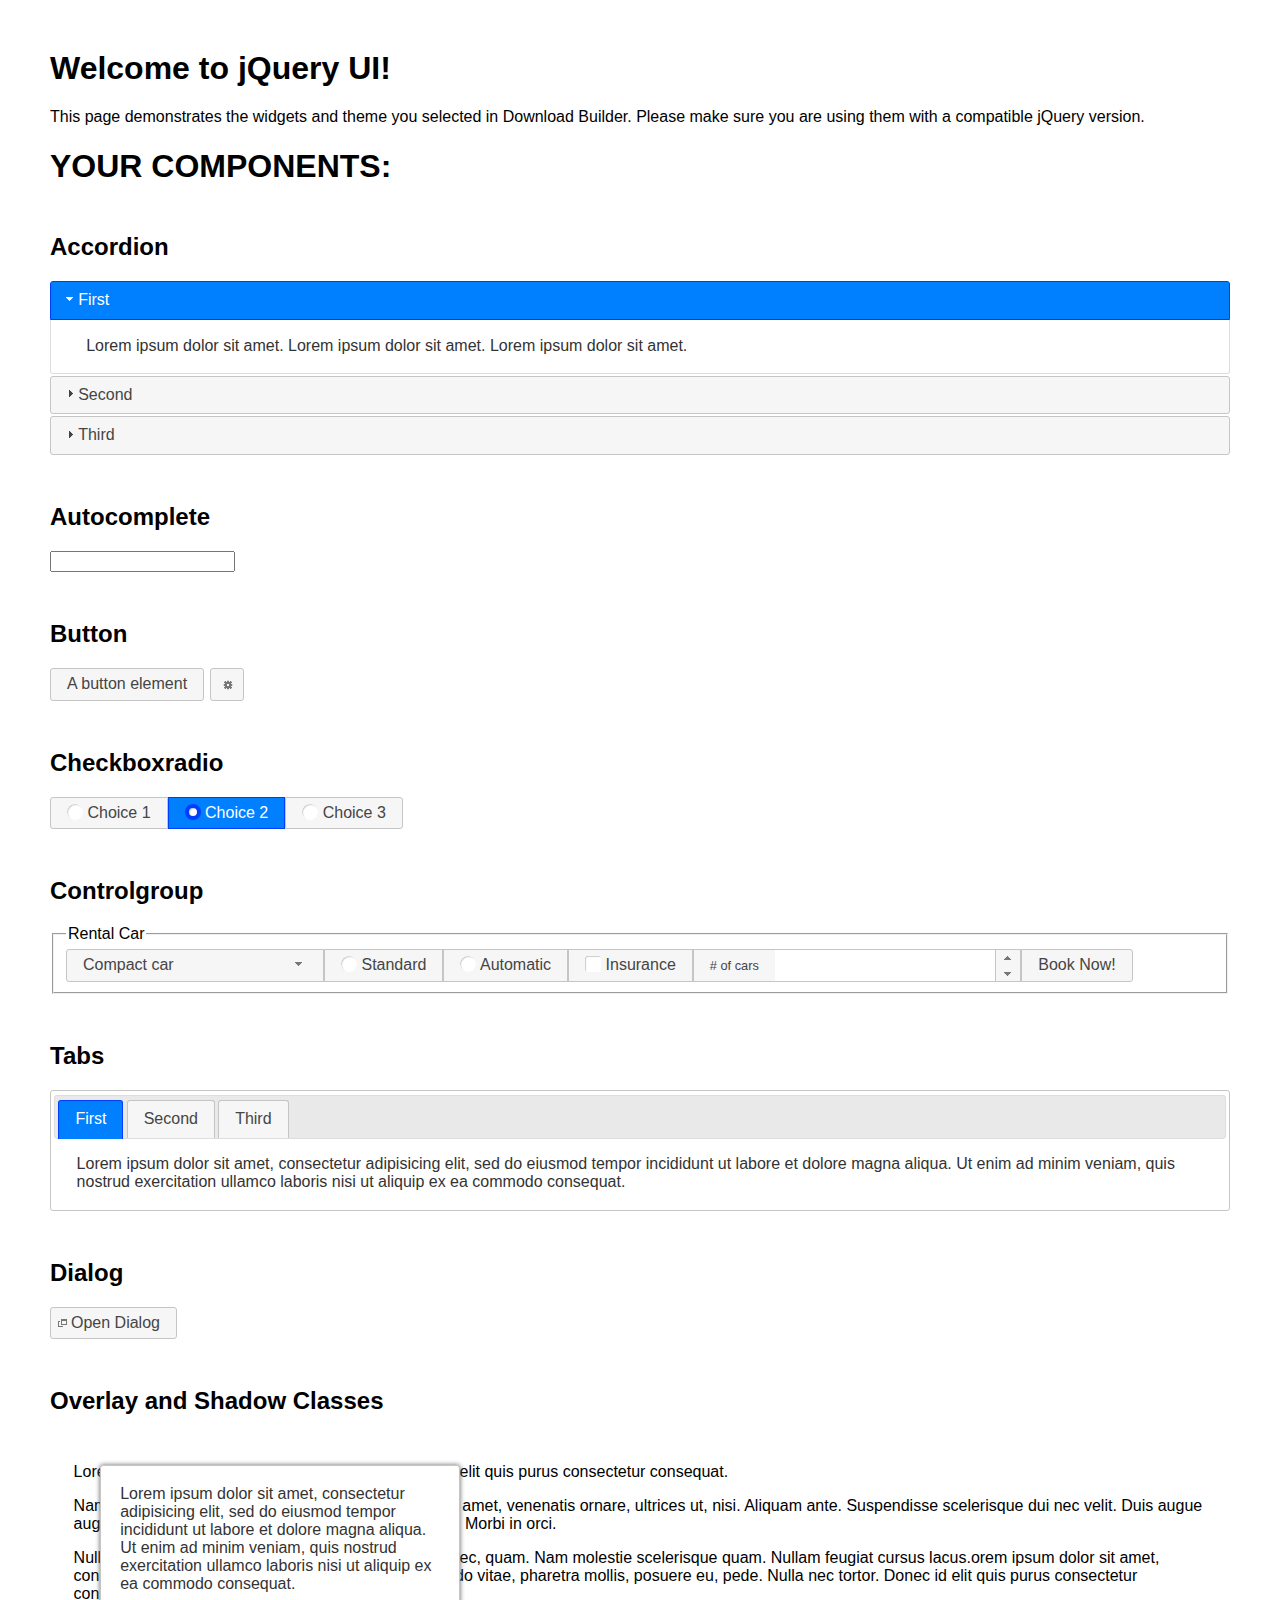
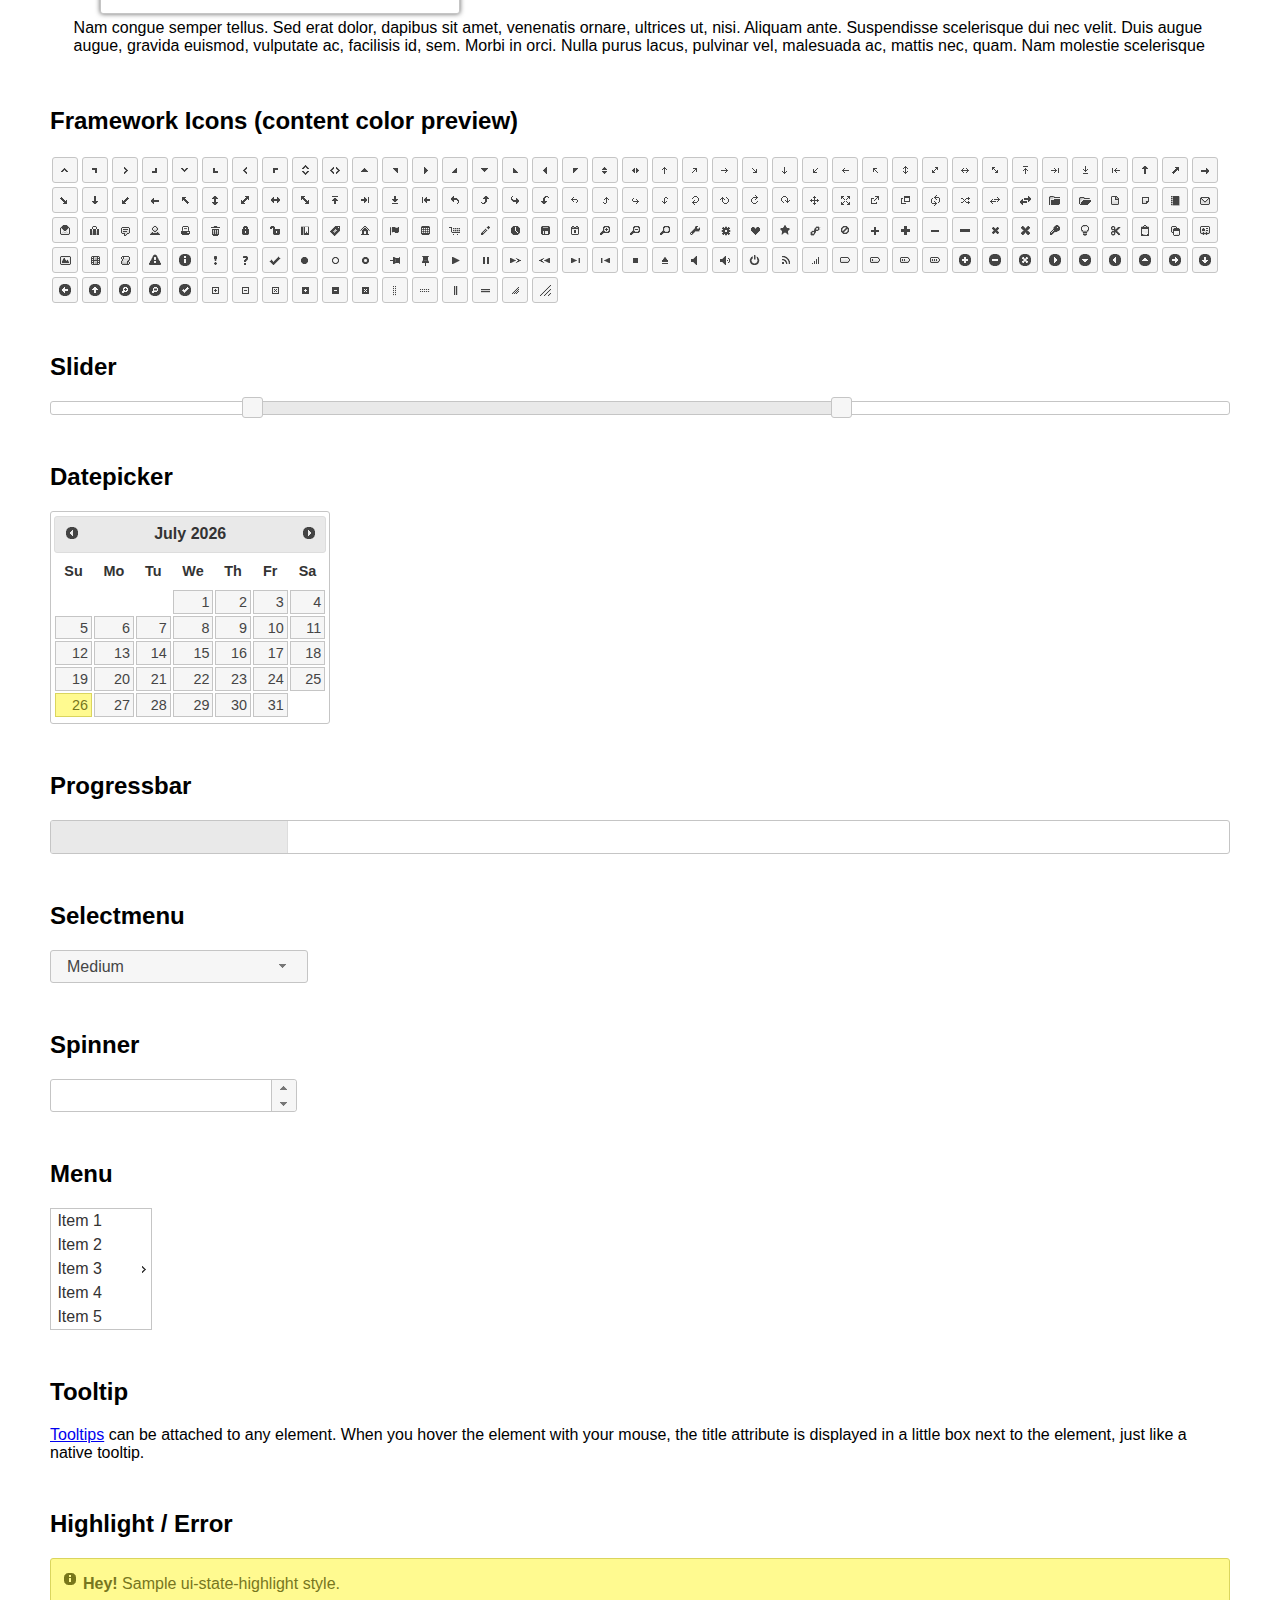
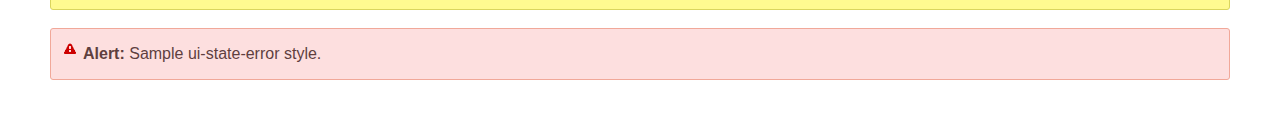
<file: js/jquery-ui/index.html>
<!doctype html>
<html lang="us">
<head>
	<meta charset="utf-8">
	<title>jQuery UI Example Page</title>
	<link href="jquery-ui.css" rel="stylesheet">
	<style>
	body{
		font-family: "Trebuchet MS", sans-serif;
		margin: 50px;
	}
	.demoHeaders {
		margin-top: 2em;
	}
	#dialog-link {
		padding: .4em 1em .4em 20px;
		text-decoration: none;
		position: relative;
	}
	#dialog-link span.ui-icon {
		margin: 0 5px 0 0;
		position: absolute;
		left: .2em;
		top: 50%;
		margin-top: -8px;
	}
	#icons {
		margin: 0;
		padding: 0;
	}
	#icons li {
		margin: 2px;
		position: relative;
		padding: 4px 0;
		cursor: pointer;
		float: left;
		list-style: none;
	}
	#icons span.ui-icon {
		float: left;
		margin: 0 4px;
	}
	.fakewindowcontain .ui-widget-overlay {
		position: absolute;
	}
	select {
		width: 200px;
	}
	</style>
</head>
<body>

<h1>Welcome to jQuery UI!</h1>

<div class="ui-widget">
	<p>This page demonstrates the widgets and theme you selected in Download Builder. Please make sure you are using them with a compatible jQuery version.</p>
</div>

<h1>YOUR COMPONENTS:</h1>


<!-- Accordion -->
<h2 class="demoHeaders">Accordion</h2>
<div id="accordion">
	<h3>First</h3>
	<div>Lorem ipsum dolor sit amet. Lorem ipsum dolor sit amet. Lorem ipsum dolor sit amet.</div>
	<h3>Second</h3>
	<div>Phasellus mattis tincidunt nibh.</div>
	<h3>Third</h3>
	<div>Nam dui erat, auctor a, dignissim quis.</div>
</div>



<!-- Autocomplete -->
<h2 class="demoHeaders">Autocomplete</h2>
<div>
	<input id="autocomplete" title="type &quot;a&quot;">
</div>



<!-- Button -->
<h2 class="demoHeaders">Button</h2>
<button id="button">A button element</button>
<button id="button-icon">An icon-only button</button>



<!-- Checkboxradio -->
<h2 class="demoHeaders">Checkboxradio</h2>
<form style="margin-top: 1em;">
	<div id="radioset">
		<input type="radio" id="radio1" name="radio"><label for="radio1">Choice 1</label>
		<input type="radio" id="radio2" name="radio" checked="checked"><label for="radio2">Choice 2</label>
		<input type="radio" id="radio3" name="radio"><label for="radio3">Choice 3</label>
	</div>
</form>



<!-- Controlgroup -->
<h2 class="demoHeaders">Controlgroup</h2>
<fieldset>
	<legend>Rental Car</legend>
	<div id="controlgroup">
		<select id="car-type">
			<option>Compact car</option>
			<option>Midsize car</option>
			<option>Full size car</option>
			<option>SUV</option>
			<option>Luxury</option>
			<option>Truck</option>
			<option>Van</option>
		</select>
		<label for="transmission-standard">Standard</label>
		<input type="radio" name="transmission" id="transmission-standard">
		<label for="transmission-automatic">Automatic</label>
		<input type="radio" name="transmission" id="transmission-automatic">
		<label for="insurance">Insurance</label>
		<input type="checkbox" name="insurance" id="insurance">
		<label for="horizontal-spinner" class="ui-controlgroup-label"># of cars</label>
		<input id="horizontal-spinner" class="ui-spinner-input">
		<button>Book Now!</button>
	</div>
</fieldset>



<!-- Tabs -->
<h2 class="demoHeaders">Tabs</h2>
<div id="tabs">
	<ul>
		<li><a href="#tabs-1">First</a></li>
		<li><a href="#tabs-2">Second</a></li>
		<li><a href="#tabs-3">Third</a></li>
	</ul>
	<div id="tabs-1">Lorem ipsum dolor sit amet, consectetur adipisicing elit, sed do eiusmod tempor incididunt ut labore et dolore magna aliqua. Ut enim ad minim veniam, quis nostrud exercitation ullamco laboris nisi ut aliquip ex ea commodo consequat.</div>
	<div id="tabs-2">Phasellus mattis tincidunt nibh. Cras orci urna, blandit id, pretium vel, aliquet ornare, felis. Maecenas scelerisque sem non nisl. Fusce sed lorem in enim dictum bibendum.</div>
	<div id="tabs-3">Nam dui erat, auctor a, dignissim quis, sollicitudin eu, felis. Pellentesque nisi urna, interdum eget, sagittis et, consequat vestibulum, lacus. Mauris porttitor ullamcorper augue.</div>
</div>



<h2 class="demoHeaders">Dialog</h2>
<p>
	<button id="dialog-link" class="ui-button ui-corner-all ui-widget">
		<span class="ui-icon ui-icon-newwin"></span>Open Dialog
	</button>
</p>

<h2 class="demoHeaders">Overlay and Shadow Classes</h2>
<div style="position: relative; width: 96%; height: 200px; padding:1% 2%; overflow:hidden;" class="fakewindowcontain">
	<p>Lorem ipsum dolor sit amet,  Nulla nec tortor. Donec id elit quis purus consectetur consequat. </p><p>Nam congue semper tellus. Sed erat dolor, dapibus sit amet, venenatis ornare, ultrices ut, nisi. Aliquam ante. Suspendisse scelerisque dui nec velit. Duis augue augue, gravida euismod, vulputate ac, facilisis id, sem. Morbi in orci. </p><p>Nulla purus lacus, pulvinar vel, malesuada ac, mattis nec, quam. Nam molestie scelerisque quam. Nullam feugiat cursus lacus.orem ipsum dolor sit amet, consectetur adipiscing elit. Donec libero risus, commodo vitae, pharetra mollis, posuere eu, pede. Nulla nec tortor. Donec id elit quis purus consectetur consequat. </p><p>Nam congue semper tellus. Sed erat dolor, dapibus sit amet, venenatis ornare, ultrices ut, nisi. Aliquam ante. Suspendisse scelerisque dui nec velit. Duis augue augue, gravida euismod, vulputate ac, facilisis id, sem. Morbi in orci. Nulla purus lacus, pulvinar vel, malesuada ac, mattis nec, quam. Nam molestie scelerisque quam. </p><p>Nullam feugiat cursus lacus.orem ipsum dolor sit amet, consectetur adipiscing elit. Donec libero risus, commodo vitae, pharetra mollis, posuere eu, pede. Nulla nec tortor. Donec id elit quis purus consectetur consequat. Nam congue semper tellus. Sed erat dolor, dapibus sit amet, venenatis ornare, ultrices ut, nisi. Aliquam ante. </p><p>Suspendisse scelerisque dui nec velit. Duis augue augue, gravida euismod, vulputate ac, facilisis id, sem. Morbi in orci. Nulla purus lacus, pulvinar vel, malesuada ac, mattis nec, quam. Nam molestie scelerisque quam. Nullam feugiat cursus lacus.orem ipsum dolor sit amet, consectetur adipiscing elit. Donec libero risus, commodo vitae, pharetra mollis, posuere eu, pede. Nulla nec tortor. Donec id elit quis purus consectetur consequat. Nam congue semper tellus. Sed erat dolor, dapibus sit amet, venenatis ornare, ultrices ut, nisi. </p>

	<!-- ui-dialog -->
	<div class="ui-widget-overlay ui-front"></div>
	<div style="position: absolute; width: 320px; left: 50px; top: 30px; padding: 1.2em" class="ui-widget ui-front ui-widget-content ui-corner-all ui-widget-shadow">
		Lorem ipsum dolor sit amet, consectetur adipisicing elit, sed do eiusmod tempor incididunt ut labore et dolore magna aliqua. Ut enim ad minim veniam, quis nostrud exercitation ullamco laboris nisi ut aliquip ex ea commodo consequat.
	</div>

</div>

<!-- ui-dialog -->
<div id="dialog" title="Dialog Title">
	<p>Lorem ipsum dolor sit amet, consectetur adipisicing elit, sed do eiusmod tempor incididunt ut labore et dolore magna aliqua. Ut enim ad minim veniam, quis nostrud exercitation ullamco laboris nisi ut aliquip ex ea commodo consequat.</p>
</div>



<h2 class="demoHeaders">Framework Icons (content color preview)</h2>
<ul id="icons" class="ui-widget ui-helper-clearfix">
	<li class="ui-state-default ui-corner-all" title=".ui-icon-caret-1-n"><span class="ui-icon ui-icon-caret-1-n"></span></li>
	<li class="ui-state-default ui-corner-all" title=".ui-icon-caret-1-ne"><span class="ui-icon ui-icon-caret-1-ne"></span></li>
	<li class="ui-state-default ui-corner-all" title=".ui-icon-caret-1-e"><span class="ui-icon ui-icon-caret-1-e"></span></li>
	<li class="ui-state-default ui-corner-all" title=".ui-icon-caret-1-se"><span class="ui-icon ui-icon-caret-1-se"></span></li>
	<li class="ui-state-default ui-corner-all" title=".ui-icon-caret-1-s"><span class="ui-icon ui-icon-caret-1-s"></span></li>
	<li class="ui-state-default ui-corner-all" title=".ui-icon-caret-1-sw"><span class="ui-icon ui-icon-caret-1-sw"></span></li>
	<li class="ui-state-default ui-corner-all" title=".ui-icon-caret-1-w"><span class="ui-icon ui-icon-caret-1-w"></span></li>
	<li class="ui-state-default ui-corner-all" title=".ui-icon-caret-1-nw"><span class="ui-icon ui-icon-caret-1-nw"></span></li>
	<li class="ui-state-default ui-corner-all" title=".ui-icon-caret-2-n-s"><span class="ui-icon ui-icon-caret-2-n-s"></span></li>
	<li class="ui-state-default ui-corner-all" title=".ui-icon-caret-2-e-w"><span class="ui-icon ui-icon-caret-2-e-w"></span></li>
	<li class="ui-state-default ui-corner-all" title=".ui-icon-triangle-1-n"><span class="ui-icon ui-icon-triangle-1-n"></span></li>
	<li class="ui-state-default ui-corner-all" title=".ui-icon-triangle-1-ne"><span class="ui-icon ui-icon-triangle-1-ne"></span></li>
	<li class="ui-state-default ui-corner-all" title=".ui-icon-triangle-1-e"><span class="ui-icon ui-icon-triangle-1-e"></span></li>
	<li class="ui-state-default ui-corner-all" title=".ui-icon-triangle-1-se"><span class="ui-icon ui-icon-triangle-1-se"></span></li>
	<li class="ui-state-default ui-corner-all" title=".ui-icon-triangle-1-s"><span class="ui-icon ui-icon-triangle-1-s"></span></li>
	<li class="ui-state-default ui-corner-all" title=".ui-icon-triangle-1-sw"><span class="ui-icon ui-icon-triangle-1-sw"></span></li>
	<li class="ui-state-default ui-corner-all" title=".ui-icon-triangle-1-w"><span class="ui-icon ui-icon-triangle-1-w"></span></li>
	<li class="ui-state-default ui-corner-all" title=".ui-icon-triangle-1-nw"><span class="ui-icon ui-icon-triangle-1-nw"></span></li>
	<li class="ui-state-default ui-corner-all" title=".ui-icon-triangle-2-n-s"><span class="ui-icon ui-icon-triangle-2-n-s"></span></li>
	<li class="ui-state-default ui-corner-all" title=".ui-icon-triangle-2-e-w"><span class="ui-icon ui-icon-triangle-2-e-w"></span></li>
	<li class="ui-state-default ui-corner-all" title=".ui-icon-arrow-1-n"><span class="ui-icon ui-icon-arrow-1-n"></span></li>
	<li class="ui-state-default ui-corner-all" title=".ui-icon-arrow-1-ne"><span class="ui-icon ui-icon-arrow-1-ne"></span></li>
	<li class="ui-state-default ui-corner-all" title=".ui-icon-arrow-1-e"><span class="ui-icon ui-icon-arrow-1-e"></span></li>
	<li class="ui-state-default ui-corner-all" title=".ui-icon-arrow-1-se"><span class="ui-icon ui-icon-arrow-1-se"></span></li>
	<li class="ui-state-default ui-corner-all" title=".ui-icon-arrow-1-s"><span class="ui-icon ui-icon-arrow-1-s"></span></li>
	<li class="ui-state-default ui-corner-all" title=".ui-icon-arrow-1-sw"><span class="ui-icon ui-icon-arrow-1-sw"></span></li>
	<li class="ui-state-default ui-corner-all" title=".ui-icon-arrow-1-w"><span class="ui-icon ui-icon-arrow-1-w"></span></li>
	<li class="ui-state-default ui-corner-all" title=".ui-icon-arrow-1-nw"><span class="ui-icon ui-icon-arrow-1-nw"></span></li>
	<li class="ui-state-default ui-corner-all" title=".ui-icon-arrow-2-n-s"><span class="ui-icon ui-icon-arrow-2-n-s"></span></li>
	<li class="ui-state-default ui-corner-all" title=".ui-icon-arrow-2-ne-sw"><span class="ui-icon ui-icon-arrow-2-ne-sw"></span></li>
	<li class="ui-state-default ui-corner-all" title=".ui-icon-arrow-2-e-w"><span class="ui-icon ui-icon-arrow-2-e-w"></span></li>
	<li class="ui-state-default ui-corner-all" title=".ui-icon-arrow-2-se-nw"><span class="ui-icon ui-icon-arrow-2-se-nw"></span></li>
	<li class="ui-state-default ui-corner-all" title=".ui-icon-arrowstop-1-n"><span class="ui-icon ui-icon-arrowstop-1-n"></span></li>
	<li class="ui-state-default ui-corner-all" title=".ui-icon-arrowstop-1-e"><span class="ui-icon ui-icon-arrowstop-1-e"></span></li>
	<li class="ui-state-default ui-corner-all" title=".ui-icon-arrowstop-1-s"><span class="ui-icon ui-icon-arrowstop-1-s"></span></li>
	<li class="ui-state-default ui-corner-all" title=".ui-icon-arrowstop-1-w"><span class="ui-icon ui-icon-arrowstop-1-w"></span></li>
	<li class="ui-state-default ui-corner-all" title=".ui-icon-arrowthick-1-n"><span class="ui-icon ui-icon-arrowthick-1-n"></span></li>
	<li class="ui-state-default ui-corner-all" title=".ui-icon-arrowthick-1-ne"><span class="ui-icon ui-icon-arrowthick-1-ne"></span></li>
	<li class="ui-state-default ui-corner-all" title=".ui-icon-arrowthick-1-e"><span class="ui-icon ui-icon-arrowthick-1-e"></span></li>
	<li class="ui-state-default ui-corner-all" title=".ui-icon-arrowthick-1-se"><span class="ui-icon ui-icon-arrowthick-1-se"></span></li>
	<li class="ui-state-default ui-corner-all" title=".ui-icon-arrowthick-1-s"><span class="ui-icon ui-icon-arrowthick-1-s"></span></li>
	<li class="ui-state-default ui-corner-all" title=".ui-icon-arrowthick-1-sw"><span class="ui-icon ui-icon-arrowthick-1-sw"></span></li>
	<li class="ui-state-default ui-corner-all" title=".ui-icon-arrowthick-1-w"><span class="ui-icon ui-icon-arrowthick-1-w"></span></li>
	<li class="ui-state-default ui-corner-all" title=".ui-icon-arrowthick-1-nw"><span class="ui-icon ui-icon-arrowthick-1-nw"></span></li>
	<li class="ui-state-default ui-corner-all" title=".ui-icon-arrowthick-2-n-s"><span class="ui-icon ui-icon-arrowthick-2-n-s"></span></li>
	<li class="ui-state-default ui-corner-all" title=".ui-icon-arrowthick-2-ne-sw"><span class="ui-icon ui-icon-arrowthick-2-ne-sw"></span></li>
	<li class="ui-state-default ui-corner-all" title=".ui-icon-arrowthick-2-e-w"><span class="ui-icon ui-icon-arrowthick-2-e-w"></span></li>
	<li class="ui-state-default ui-corner-all" title=".ui-icon-arrowthick-2-se-nw"><span class="ui-icon ui-icon-arrowthick-2-se-nw"></span></li>
	<li class="ui-state-default ui-corner-all" title=".ui-icon-arrowthickstop-1-n"><span class="ui-icon ui-icon-arrowthickstop-1-n"></span></li>
	<li class="ui-state-default ui-corner-all" title=".ui-icon-arrowthickstop-1-e"><span class="ui-icon ui-icon-arrowthickstop-1-e"></span></li>
	<li class="ui-state-default ui-corner-all" title=".ui-icon-arrowthickstop-1-s"><span class="ui-icon ui-icon-arrowthickstop-1-s"></span></li>
	<li class="ui-state-default ui-corner-all" title=".ui-icon-arrowthickstop-1-w"><span class="ui-icon ui-icon-arrowthickstop-1-w"></span></li>
	<li class="ui-state-default ui-corner-all" title=".ui-icon-arrowreturnthick-1-w"><span class="ui-icon ui-icon-arrowreturnthick-1-w"></span></li>
	<li class="ui-state-default ui-corner-all" title=".ui-icon-arrowreturnthick-1-n"><span class="ui-icon ui-icon-arrowreturnthick-1-n"></span></li>
	<li class="ui-state-default ui-corner-all" title=".ui-icon-arrowreturnthick-1-e"><span class="ui-icon ui-icon-arrowreturnthick-1-e"></span></li>
	<li class="ui-state-default ui-corner-all" title=".ui-icon-arrowreturnthick-1-s"><span class="ui-icon ui-icon-arrowreturnthick-1-s"></span></li>
	<li class="ui-state-default ui-corner-all" title=".ui-icon-arrowreturn-1-w"><span class="ui-icon ui-icon-arrowreturn-1-w"></span></li>
	<li class="ui-state-default ui-corner-all" title=".ui-icon-arrowreturn-1-n"><span class="ui-icon ui-icon-arrowreturn-1-n"></span></li>
	<li class="ui-state-default ui-corner-all" title=".ui-icon-arrowreturn-1-e"><span class="ui-icon ui-icon-arrowreturn-1-e"></span></li>
	<li class="ui-state-default ui-corner-all" title=".ui-icon-arrowreturn-1-s"><span class="ui-icon ui-icon-arrowreturn-1-s"></span></li>
	<li class="ui-state-default ui-corner-all" title=".ui-icon-arrowrefresh-1-w"><span class="ui-icon ui-icon-arrowrefresh-1-w"></span></li>
	<li class="ui-state-default ui-corner-all" title=".ui-icon-arrowrefresh-1-n"><span class="ui-icon ui-icon-arrowrefresh-1-n"></span></li>
	<li class="ui-state-default ui-corner-all" title=".ui-icon-arrowrefresh-1-e"><span class="ui-icon ui-icon-arrowrefresh-1-e"></span></li>
	<li class="ui-state-default ui-corner-all" title=".ui-icon-arrowrefresh-1-s"><span class="ui-icon ui-icon-arrowrefresh-1-s"></span></li>
	<li class="ui-state-default ui-corner-all" title=".ui-icon-arrow-4"><span class="ui-icon ui-icon-arrow-4"></span></li>
	<li class="ui-state-default ui-corner-all" title=".ui-icon-arrow-4-diag"><span class="ui-icon ui-icon-arrow-4-diag"></span></li>
	<li class="ui-state-default ui-corner-all" title=".ui-icon-extlink"><span class="ui-icon ui-icon-extlink"></span></li>
	<li class="ui-state-default ui-corner-all" title=".ui-icon-newwin"><span class="ui-icon ui-icon-newwin"></span></li>
	<li class="ui-state-default ui-corner-all" title=".ui-icon-refresh"><span class="ui-icon ui-icon-refresh"></span></li>
	<li class="ui-state-default ui-corner-all" title=".ui-icon-shuffle"><span class="ui-icon ui-icon-shuffle"></span></li>
	<li class="ui-state-default ui-corner-all" title=".ui-icon-transfer-e-w"><span class="ui-icon ui-icon-transfer-e-w"></span></li>
	<li class="ui-state-default ui-corner-all" title=".ui-icon-transferthick-e-w"><span class="ui-icon ui-icon-transferthick-e-w"></span></li>
	<li class="ui-state-default ui-corner-all" title=".ui-icon-folder-collapsed"><span class="ui-icon ui-icon-folder-collapsed"></span></li>
	<li class="ui-state-default ui-corner-all" title=".ui-icon-folder-open"><span class="ui-icon ui-icon-folder-open"></span></li>
	<li class="ui-state-default ui-corner-all" title=".ui-icon-document"><span class="ui-icon ui-icon-document"></span></li>
	<li class="ui-state-default ui-corner-all" title=".ui-icon-document-b"><span class="ui-icon ui-icon-document-b"></span></li>
	<li class="ui-state-default ui-corner-all" title=".ui-icon-note"><span class="ui-icon ui-icon-note"></span></li>
	<li class="ui-state-default ui-corner-all" title=".ui-icon-mail-closed"><span class="ui-icon ui-icon-mail-closed"></span></li>
	<li class="ui-state-default ui-corner-all" title=".ui-icon-mail-open"><span class="ui-icon ui-icon-mail-open"></span></li>
	<li class="ui-state-default ui-corner-all" title=".ui-icon-suitcase"><span class="ui-icon ui-icon-suitcase"></span></li>
	<li class="ui-state-default ui-corner-all" title=".ui-icon-comment"><span class="ui-icon ui-icon-comment"></span></li>
	<li class="ui-state-default ui-corner-all" title=".ui-icon-person"><span class="ui-icon ui-icon-person"></span></li>
	<li class="ui-state-default ui-corner-all" title=".ui-icon-print"><span class="ui-icon ui-icon-print"></span></li>
	<li class="ui-state-default ui-corner-all" title=".ui-icon-trash"><span class="ui-icon ui-icon-trash"></span></li>
	<li class="ui-state-default ui-corner-all" title=".ui-icon-locked"><span class="ui-icon ui-icon-locked"></span></li>
	<li class="ui-state-default ui-corner-all" title=".ui-icon-unlocked"><span class="ui-icon ui-icon-unlocked"></span></li>
	<li class="ui-state-default ui-corner-all" title=".ui-icon-bookmark"><span class="ui-icon ui-icon-bookmark"></span></li>
	<li class="ui-state-default ui-corner-all" title=".ui-icon-tag"><span class="ui-icon ui-icon-tag"></span></li>
	<li class="ui-state-default ui-corner-all" title=".ui-icon-home"><span class="ui-icon ui-icon-home"></span></li>
	<li class="ui-state-default ui-corner-all" title=".ui-icon-flag"><span class="ui-icon ui-icon-flag"></span></li>
	<li class="ui-state-default ui-corner-all" title=".ui-icon-calculator"><span class="ui-icon ui-icon-calculator"></span></li>
	<li class="ui-state-default ui-corner-all" title=".ui-icon-cart"><span class="ui-icon ui-icon-cart"></span></li>
	<li class="ui-state-default ui-corner-all" title=".ui-icon-pencil"><span class="ui-icon ui-icon-pencil"></span></li>
	<li class="ui-state-default ui-corner-all" title=".ui-icon-clock"><span class="ui-icon ui-icon-clock"></span></li>
	<li class="ui-state-default ui-corner-all" title=".ui-icon-disk"><span class="ui-icon ui-icon-disk"></span></li>
	<li class="ui-state-default ui-corner-all" title=".ui-icon-calendar"><span class="ui-icon ui-icon-calendar"></span></li>
	<li class="ui-state-default ui-corner-all" title=".ui-icon-zoomin"><span class="ui-icon ui-icon-zoomin"></span></li>
	<li class="ui-state-default ui-corner-all" title=".ui-icon-zoomout"><span class="ui-icon ui-icon-zoomout"></span></li>
	<li class="ui-state-default ui-corner-all" title=".ui-icon-search"><span class="ui-icon ui-icon-search"></span></li>
	<li class="ui-state-default ui-corner-all" title=".ui-icon-wrench"><span class="ui-icon ui-icon-wrench"></span></li>
	<li class="ui-state-default ui-corner-all" title=".ui-icon-gear"><span class="ui-icon ui-icon-gear"></span></li>
	<li class="ui-state-default ui-corner-all" title=".ui-icon-heart"><span class="ui-icon ui-icon-heart"></span></li>
	<li class="ui-state-default ui-corner-all" title=".ui-icon-star"><span class="ui-icon ui-icon-star"></span></li>
	<li class="ui-state-default ui-corner-all" title=".ui-icon-link"><span class="ui-icon ui-icon-link"></span></li>
	<li class="ui-state-default ui-corner-all" title=".ui-icon-cancel"><span class="ui-icon ui-icon-cancel"></span></li>
	<li class="ui-state-default ui-corner-all" title=".ui-icon-plus"><span class="ui-icon ui-icon-plus"></span></li>
	<li class="ui-state-default ui-corner-all" title=".ui-icon-plusthick"><span class="ui-icon ui-icon-plusthick"></span></li>
	<li class="ui-state-default ui-corner-all" title=".ui-icon-minus"><span class="ui-icon ui-icon-minus"></span></li>
	<li class="ui-state-default ui-corner-all" title=".ui-icon-minusthick"><span class="ui-icon ui-icon-minusthick"></span></li>
	<li class="ui-state-default ui-corner-all" title=".ui-icon-close"><span class="ui-icon ui-icon-close"></span></li>
	<li class="ui-state-default ui-corner-all" title=".ui-icon-closethick"><span class="ui-icon ui-icon-closethick"></span></li>
	<li class="ui-state-default ui-corner-all" title=".ui-icon-key"><span class="ui-icon ui-icon-key"></span></li>
	<li class="ui-state-default ui-corner-all" title=".ui-icon-lightbulb"><span class="ui-icon ui-icon-lightbulb"></span></li>
	<li class="ui-state-default ui-corner-all" title=".ui-icon-scissors"><span class="ui-icon ui-icon-scissors"></span></li>
	<li class="ui-state-default ui-corner-all" title=".ui-icon-clipboard"><span class="ui-icon ui-icon-clipboard"></span></li>
	<li class="ui-state-default ui-corner-all" title=".ui-icon-copy"><span class="ui-icon ui-icon-copy"></span></li>
	<li class="ui-state-default ui-corner-all" title=".ui-icon-contact"><span class="ui-icon ui-icon-contact"></span></li>
	<li class="ui-state-default ui-corner-all" title=".ui-icon-image"><span class="ui-icon ui-icon-image"></span></li>
	<li class="ui-state-default ui-corner-all" title=".ui-icon-video"><span class="ui-icon ui-icon-video"></span></li>
	<li class="ui-state-default ui-corner-all" title=".ui-icon-script"><span class="ui-icon ui-icon-script"></span></li>
	<li class="ui-state-default ui-corner-all" title=".ui-icon-alert"><span class="ui-icon ui-icon-alert"></span></li>
	<li class="ui-state-default ui-corner-all" title=".ui-icon-info"><span class="ui-icon ui-icon-info"></span></li>
	<li class="ui-state-default ui-corner-all" title=".ui-icon-notice"><span class="ui-icon ui-icon-notice"></span></li>
	<li class="ui-state-default ui-corner-all" title=".ui-icon-help"><span class="ui-icon ui-icon-help"></span></li>
	<li class="ui-state-default ui-corner-all" title=".ui-icon-check"><span class="ui-icon ui-icon-check"></span></li>
	<li class="ui-state-default ui-corner-all" title=".ui-icon-bullet"><span class="ui-icon ui-icon-bullet"></span></li>
	<li class="ui-state-default ui-corner-all" title=".ui-icon-radio-off"><span class="ui-icon ui-icon-radio-off"></span></li>
	<li class="ui-state-default ui-corner-all" title=".ui-icon-radio-on"><span class="ui-icon ui-icon-radio-on"></span></li>
	<li class="ui-state-default ui-corner-all" title=".ui-icon-pin-w"><span class="ui-icon ui-icon-pin-w"></span></li>
	<li class="ui-state-default ui-corner-all" title=".ui-icon-pin-s"><span class="ui-icon ui-icon-pin-s"></span></li>
	<li class="ui-state-default ui-corner-all" title=".ui-icon-play"><span class="ui-icon ui-icon-play"></span></li>
	<li class="ui-state-default ui-corner-all" title=".ui-icon-pause"><span class="ui-icon ui-icon-pause"></span></li>
	<li class="ui-state-default ui-corner-all" title=".ui-icon-seek-next"><span class="ui-icon ui-icon-seek-next"></span></li>
	<li class="ui-state-default ui-corner-all" title=".ui-icon-seek-prev"><span class="ui-icon ui-icon-seek-prev"></span></li>
	<li class="ui-state-default ui-corner-all" title=".ui-icon-seek-end"><span class="ui-icon ui-icon-seek-end"></span></li>
	<li class="ui-state-default ui-corner-all" title=".ui-icon-seek-first"><span class="ui-icon ui-icon-seek-first"></span></li>
	<li class="ui-state-default ui-corner-all" title=".ui-icon-stop"><span class="ui-icon ui-icon-stop"></span></li>
	<li class="ui-state-default ui-corner-all" title=".ui-icon-eject"><span class="ui-icon ui-icon-eject"></span></li>
	<li class="ui-state-default ui-corner-all" title=".ui-icon-volume-off"><span class="ui-icon ui-icon-volume-off"></span></li>
	<li class="ui-state-default ui-corner-all" title=".ui-icon-volume-on"><span class="ui-icon ui-icon-volume-on"></span></li>
	<li class="ui-state-default ui-corner-all" title=".ui-icon-power"><span class="ui-icon ui-icon-power"></span></li>
	<li class="ui-state-default ui-corner-all" title=".ui-icon-signal-diag"><span class="ui-icon ui-icon-signal-diag"></span></li>
	<li class="ui-state-default ui-corner-all" title=".ui-icon-signal"><span class="ui-icon ui-icon-signal"></span></li>
	<li class="ui-state-default ui-corner-all" title=".ui-icon-battery-0"><span class="ui-icon ui-icon-battery-0"></span></li>
	<li class="ui-state-default ui-corner-all" title=".ui-icon-battery-1"><span class="ui-icon ui-icon-battery-1"></span></li>
	<li class="ui-state-default ui-corner-all" title=".ui-icon-battery-2"><span class="ui-icon ui-icon-battery-2"></span></li>
	<li class="ui-state-default ui-corner-all" title=".ui-icon-battery-3"><span class="ui-icon ui-icon-battery-3"></span></li>
	<li class="ui-state-default ui-corner-all" title=".ui-icon-circle-plus"><span class="ui-icon ui-icon-circle-plus"></span></li>
	<li class="ui-state-default ui-corner-all" title=".ui-icon-circle-minus"><span class="ui-icon ui-icon-circle-minus"></span></li>
	<li class="ui-state-default ui-corner-all" title=".ui-icon-circle-close"><span class="ui-icon ui-icon-circle-close"></span></li>
	<li class="ui-state-default ui-corner-all" title=".ui-icon-circle-triangle-e"><span class="ui-icon ui-icon-circle-triangle-e"></span></li>
	<li class="ui-state-default ui-corner-all" title=".ui-icon-circle-triangle-s"><span class="ui-icon ui-icon-circle-triangle-s"></span></li>
	<li class="ui-state-default ui-corner-all" title=".ui-icon-circle-triangle-w"><span class="ui-icon ui-icon-circle-triangle-w"></span></li>
	<li class="ui-state-default ui-corner-all" title=".ui-icon-circle-triangle-n"><span class="ui-icon ui-icon-circle-triangle-n"></span></li>
	<li class="ui-state-default ui-corner-all" title=".ui-icon-circle-arrow-e"><span class="ui-icon ui-icon-circle-arrow-e"></span></li>
	<li class="ui-state-default ui-corner-all" title=".ui-icon-circle-arrow-s"><span class="ui-icon ui-icon-circle-arrow-s"></span></li>
	<li class="ui-state-default ui-corner-all" title=".ui-icon-circle-arrow-w"><span class="ui-icon ui-icon-circle-arrow-w"></span></li>
	<li class="ui-state-default ui-corner-all" title=".ui-icon-circle-arrow-n"><span class="ui-icon ui-icon-circle-arrow-n"></span></li>
	<li class="ui-state-default ui-corner-all" title=".ui-icon-circle-zoomin"><span class="ui-icon ui-icon-circle-zoomin"></span></li>
	<li class="ui-state-default ui-corner-all" title=".ui-icon-circle-zoomout"><span class="ui-icon ui-icon-circle-zoomout"></span></li>
	<li class="ui-state-default ui-corner-all" title=".ui-icon-circle-check"><span class="ui-icon ui-icon-circle-check"></span></li>
	<li class="ui-state-default ui-corner-all" title=".ui-icon-circlesmall-plus"><span class="ui-icon ui-icon-circlesmall-plus"></span></li>
	<li class="ui-state-default ui-corner-all" title=".ui-icon-circlesmall-minus"><span class="ui-icon ui-icon-circlesmall-minus"></span></li>
	<li class="ui-state-default ui-corner-all" title=".ui-icon-circlesmall-close"><span class="ui-icon ui-icon-circlesmall-close"></span></li>
	<li class="ui-state-default ui-corner-all" title=".ui-icon-squaresmall-plus"><span class="ui-icon ui-icon-squaresmall-plus"></span></li>
	<li class="ui-state-default ui-corner-all" title=".ui-icon-squaresmall-minus"><span class="ui-icon ui-icon-squaresmall-minus"></span></li>
	<li class="ui-state-default ui-corner-all" title=".ui-icon-squaresmall-close"><span class="ui-icon ui-icon-squaresmall-close"></span></li>
	<li class="ui-state-default ui-corner-all" title=".ui-icon-grip-dotted-vertical"><span class="ui-icon ui-icon-grip-dotted-vertical"></span></li>
	<li class="ui-state-default ui-corner-all" title=".ui-icon-grip-dotted-horizontal"><span class="ui-icon ui-icon-grip-dotted-horizontal"></span></li>
	<li class="ui-state-default ui-corner-all" title=".ui-icon-grip-solid-vertical"><span class="ui-icon ui-icon-grip-solid-vertical"></span></li>
	<li class="ui-state-default ui-corner-all" title=".ui-icon-grip-solid-horizontal"><span class="ui-icon ui-icon-grip-solid-horizontal"></span></li>
	<li class="ui-state-default ui-corner-all" title=".ui-icon-gripsmall-diagonal-se"><span class="ui-icon ui-icon-gripsmall-diagonal-se"></span></li>
	<li class="ui-state-default ui-corner-all" title=".ui-icon-grip-diagonal-se"><span class="ui-icon ui-icon-grip-diagonal-se"></span></li>
</ul>


<!-- Slider -->
<h2 class="demoHeaders">Slider</h2>
<div id="slider"></div>



<!-- Datepicker -->
<h2 class="demoHeaders">Datepicker</h2>
<div id="datepicker"></div>



<!-- Progressbar -->
<h2 class="demoHeaders">Progressbar</h2>
<div id="progressbar"></div>



<!-- Progressbar -->
<h2 class="demoHeaders">Selectmenu</h2>
<select id="selectmenu">
	<option>Slower</option>
	<option>Slow</option>
	<option selected="selected">Medium</option>
	<option>Fast</option>
	<option>Faster</option>
</select>



<!-- Spinner -->
<h2 class="demoHeaders">Spinner</h2>
<input id="spinner">



<!-- Menu -->
<h2 class="demoHeaders">Menu</h2>
<ul style="width:100px;" id="menu">
	<li><div>Item 1</div></li>
	<li><div>Item 2</div></li>
	<li><div>Item 3</div>
		<ul>
			<li><div>Item 3-1</div></li>
			<li><div>Item 3-2</div></li>
			<li><div>Item 3-3</div></li>
			<li><div>Item 3-4</div></li>
			<li><div>Item 3-5</div></li>
		</ul>
	</li>
	<li><div>Item 4</div></li>
	<li><div>Item 5</div></li>
</ul>



<!-- Tooltip -->
<h2 class="demoHeaders">Tooltip</h2>
<p id="tooltip">
	<a href="#" title="That&apos;s what this widget is">Tooltips</a> can be attached to any element. When you hover
the element with your mouse, the title attribute is displayed in a little box next to the element, just like a native tooltip.
</p>


<!-- Highlight / Error -->
<h2 class="demoHeaders">Highlight / Error</h2>
<div class="ui-widget">
	<div class="ui-state-highlight ui-corner-all" style="margin-top: 20px; padding: 0 .7em;">
		<p><span class="ui-icon ui-icon-info" style="float: left; margin-right: .3em;"></span>
		<strong>Hey!</strong> Sample ui-state-highlight style.</p>
	</div>
</div>
<br>
<div class="ui-widget">
	<div class="ui-state-error ui-corner-all" style="padding: 0 .7em;">
		<p><span class="ui-icon ui-icon-alert" style="float: left; margin-right: .3em;"></span>
		<strong>Alert:</strong> Sample ui-state-error style.</p>
	</div>
</div>

<script src="external/jquery/jquery.js"></script>
<script src="jquery-ui.js"></script>
<script>

$( "#accordion" ).accordion();



var availableTags = [
	"ActionScript",
	"AppleScript",
	"Asp",
	"BASIC",
	"C",
	"C++",
	"Clojure",
	"COBOL",
	"ColdFusion",
	"Erlang",
	"Fortran",
	"Groovy",
	"Haskell",
	"Java",
	"JavaScript",
	"Lisp",
	"Perl",
	"PHP",
	"Python",
	"Ruby",
	"Scala",
	"Scheme"
];
$( "#autocomplete" ).autocomplete({
	source: availableTags
});



$( "#button" ).button();
$( "#button-icon" ).button({
	icon: "ui-icon-gear",
	showLabel: false
});



$( "#radioset" ).buttonset();



$( "#controlgroup" ).controlgroup();



$( "#tabs" ).tabs();



$( "#dialog" ).dialog({
	autoOpen: false,
	width: 400,
	buttons: [
		{
			text: "Ok",
			click: function() {
				$( this ).dialog( "close" );
			}
		},
		{
			text: "Cancel",
			click: function() {
				$( this ).dialog( "close" );
			}
		}
	]
});

// Link to open the dialog
$( "#dialog-link" ).click(function( event ) {
	$( "#dialog" ).dialog( "open" );
	event.preventDefault();
});



$( "#datepicker" ).datepicker({
	inline: true
});



$( "#slider" ).slider({
	range: true,
	values: [ 17, 67 ]
});



$( "#progressbar" ).progressbar({
	value: 20
});



$( "#spinner" ).spinner();



$( "#menu" ).menu();



$( "#tooltip" ).tooltip();



$( "#selectmenu" ).selectmenu();


// Hover states on the static widgets
$( "#dialog-link, #icons li" ).hover(
	function() {
		$( this ).addClass( "ui-state-hover" );
	},
	function() {
		$( this ).removeClass( "ui-state-hover" );
	}
);
</script>
</body>
</html>
</file>
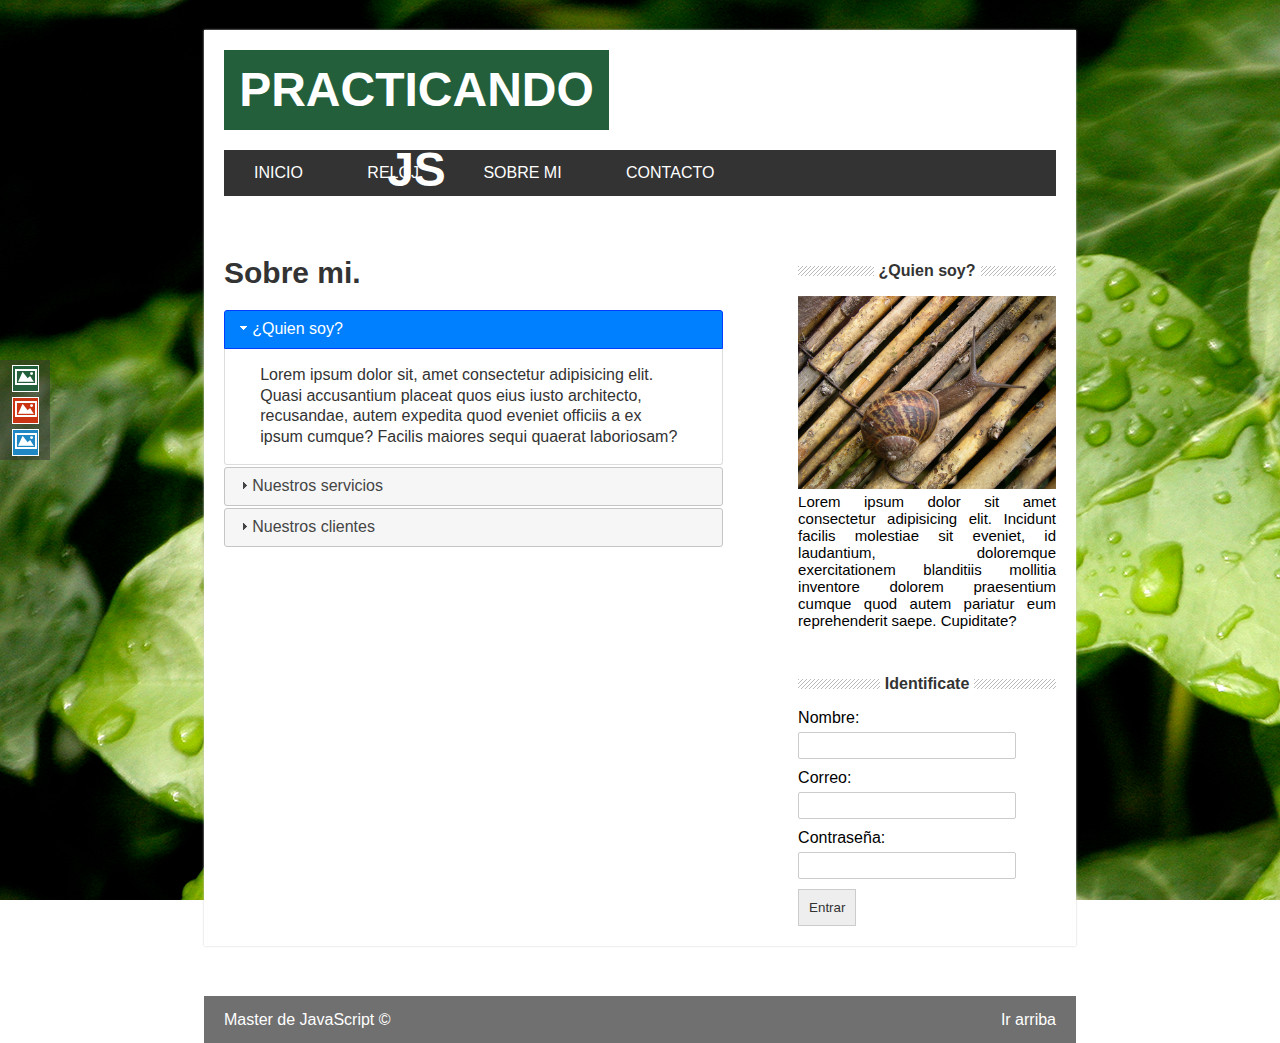
<file: about.html>
<!DOCTYPE HTML>
<html lang="es">
	<head>
		<meta charset="utf-8">
		<title>Proyecto con JavaScript y jQuery</title>

        <!-- jQuery-->	
		<script type="text/javascript" src="js/jquery-3.3.1.min.js"></script>
        <link rel="stylesheet" href="js/jquery-ui/jquery-ui.min.css" />
		<link rel="stylesheet" href="js/jquery-ui/jquery-ui.structure.min.css" />
		<link rel="stylesheet" href="js/jquery-ui/jquery-ui.theme.min.css" />
        <script type="text/javascript" src="js/jquery-ui/jquery-ui.min.js"></script>		

        <!--Estilos CSS-->
        <link rel="stylesheet" type="text/css" href="css/styles.css" />
        <link id="theme" rel="stylesheet" type="text/css" href="css/green.css" />
        

        <!--Mi Script-->
        <script type="text/javascript" src="js/main.js"></script>
		
		
	</head>
	<body>
        <!--Selector de temas-->
        <div id="selector-theme">
            <div id="to-green"><span class="icon">I</span></div>
            <div id="to-red"><span class="icon">I</span></div>
            <div id="to-blue"><span class="icon">I</span></div>
        </div>


        <section id="global">
            <!--Cabecera-->
            <header>
                <div id="logo">
                    <h1>PRACTICANDO JS</h1>
                </div>
                <div class="clearfix"></div>
               <!-- <input type="text" name="buscar" id="buscar" value="¿Que quieres buscar?">
                <div id="icon"></div>-->

                <nav id="menu">
                    <ul>
                        <li><a href="index.html">INICIO</a></li>
                        <li><a href="reloj.html">RELOJ</a></li>
                        <li><a href="about.html">SOBRE MI</a></li>
                        <li><a href="contact.html">CONTACTO</a></li>
                    </ul>
                </nav>
            </header>
            <!--contenido-->
            <section id="content">
                <div id="box">
                    <!--Acordeón-->
                    <h2>Sobre mi.</h2>
                    <div id="acordeon">
                        <h3>¿Quien soy?</h3>
                        <div>
                            <p>
                                Lorem ipsum dolor sit, amet consectetur adipisicing elit. Quasi accusantium placeat quos eius iusto architecto, recusandae, autem expedita quod eveniet officiis a ex ipsum cumque? Facilis maiores sequi quaerat laboriosam?
                            </p>
                        </div>

                        <h3>Nuestros servicios</h3>
                        <div>
                            <p>
                                Lorem ipsum dolor sit, amet consectetur adipisicing elit. Quasi accusantium placeat quos eius iusto architecto, recusandae, autem expedita quod eveniet officiis a ex ipsum cumque? Facilis maiores sequi quaerat laboriosam?
                            </p>
                        </div>

                        <h3>Nuestros clientes</h3>
                        <div>
                            <p>
                                Lorem ipsum dolor sit, amet consectetur adipisicing elit. Quasi accusantium placeat quos eius iusto architecto, recusandae, autem expedita quod eveniet officiis a ex ipsum cumque? Facilis maiores sequi quaerat laboriosam?
                            </p>
                        </div>
                    
                    </div>
                </div>
                <aside id="sidebar">
                    <div id="about">
                        <h4><span>¿Quien soy?</span></h4>
                        <img src="img/caracol.jpg" alt="caracol">
                        <p>Lorem ipsum dolor sit amet consectetur adipisicing elit. Incidunt facilis molestiae sit eveniet, id laudantium, doloremque exercitationem blanditiis mollitia inventore dolorem praesentium cumque quod autem pariatur eum reprehenderit saepe. Cupiditate?</p>
                    </div>
                    <div id="login">
                        <h4><span>Identificate</span></h4>
                        <form action="#">
                            <label for="name">
                                Nombre:
                            </label>
                            <input type="text" name="name" id="form_name">

                            <label for="email">
                                Correo:
                            </label>
                            <input type="text" name="email" >

                            <label for="password">
                                Contraseña:
                            </label>
                            <input type="password" name="password">

                            <input type="submit" value="Entrar">
                        </form>
                    </div>
                </aside>
                <div class="clearfix"></div>
            </section>
        </section>
        <footer>
            Master de JavaScript &copy;
            <a href="#" class="subir">Ir arriba</a>
        </footer>
		

	</body>
</html>
</file>
<file: css/styles.css>
/*Fonts*/
@font-face {
    font-family: "icons";
    src: url("fonts/websymbols-regular-webfont.svg#WebSymbolsRegular") format('svg'),
         url("fonts/websymbols-regular-webfont.eot");
    src: url("fonts/websymbols-regular-webfont.eot?#iefix") format("embedded-opentype"),
        url("fonts/websymbols-regular-webfont.woff") format("woff"),
        url("fonts/websymbols-regular-webfont.ttf") format("truetype"); 
    font-weight: normal;
    font-style: normal;
}


/*Estilos generales*/

*{
    margin: 0px;
    padding: 0px;
}

.clearfix{
    float: none;
    clear: both;
}

#global{
    width: 65%;
    margin: 0px auto;
    margin-top: 30px;
    padding: 20px;
    background: white;
    box-shadow: 0 0 2px #ccc;
}

#logo{
    font-family: Verdana, Arial;
    font-size: 24px;
    line-height: 80px; 
    color: white;    
    text-align: center;
    width: 385px;
    height: 80px;
    margin-bottom: 20px;
    float: left;
}

#menu{
    font-family: Verdana, Arial;
    background: #333333;
    width: 100%;
    margin-bottom: 20px;
    
    
}

#menu ul{
    line-height: 46px;
    list-style: none;

}

#menu ul li{
    height: 46px;
    display: inline-block;
    transition: all 300;
}


#menu a{
    display: block;
    color: white;
    text-decoration: none;
    padding: 0 30px 0 30px;    
}

#post{
    width: 60%;
    float: left;
    font-family: Verdana, Arial;
}

.post{
    padding: 7px;
}

h2{
    font-size: 30px;
    color: #333333;
    font-family: Verdana, Arial;
}

.post .date{
    display: block;
    color: gray;
    margin-top: 5px;
}

.post p{
    margin: 10px 0 20px 0;
    line-height: 20px;
    text-align: justify;
}

.button-more{
    display: block;
    text-align: center;
    font-size: 14px;
    padding: 15px;
    color: white;
    text-decoration: none;
    margin-top: 10px;
    width: 70px;
    margin-bottom: 20px;
}

#sidebar{
    font-family: Verdana, Arial;
    width: 31%;
    float: right;
}

#sidebar h4{
    margin: 50px 0 20px 0;
    text-align: center;
    line-height: 10px;
    color: #333333;
    background: url(../img/lines.png);
}

#sidebar h4 span{
    background: white;
    padding: 5px;
}

#sidebar img{
    width: 100%;
}

#sidebar p{
    font-size: 15px;
    text-align: justify;
}

form input[type="text"],
form input[type="password"],
form input[type="email"],
form input[type="number"],
select{
    padding: 5px;
    border-radius: 2px;
    border: 1px solid #ccc;
    width: 80%;
    margin-bottom: 10px;
    margin-top: 5px;
}

form input[type="submit"]{
    background: #eee;
    padding: 10px;
    border: 1px solid #ccc;
    color: #333333;
    cursor: pointer;

}

footer{
    font-family: Verdana, Arial;
    color: white;
    height: 47px;
    background: rgba(51, 51, 51, 0.70);
    margin: 0 auto;
    width: 65%;
    padding: 0 20px 0 20px;
    margin-top: 50px;
    line-height: 47px;
}

.bx-wrapper, .bx-viewport{
    height: 250px !important;
}

#selector-theme{
    position: fixed;
    top: 40%;
    background: rgba(51, 51, 51, 0.5);
    width: 50px;
    height: 100px;
}

#to-green,
#to-red,
#to-blue{
    width: 25px;
    height: 25px;
    border: 1px solid white;
    display: block;
    margin: 0px auto;
    margin-top: 5px;
    margin-bottom: 5px;
    cursor: pointer;
}

#to-green{
    background: #235F3B;
}
#to-red{
    background: #CA3413;
}
#to-blue{
    background: #1F87C4;
}

.icon{
    display: block;
    font-family: "icons";
    margin-top: 2px;
    color: white;
    margin-left: 2px;
    cursor: pointer;   
}

.subir{
    color: white;
    text-decoration: none;
    display: block;
    float: right;
}

#box{
    width: 60%;
    float: left;
    margin-top: 40px;
}

#acordeon{
    margin-top: 20px;
}

#reloj{
    font-size: 40px;
    font-weight: bold;
    font-family: Helvetica, Arial;
    color: #333;
    border: 5px dashed #333;
    width: 30%;
    padding: 30px;
    margin: 0px auto;
}

#form_contact{
    width: 50%;
    margin-top: 15px;
    font-family: Helvetica, Arial;
}

#form_contact label{
    display: block;
    width: 100%;
    margin-top: 5px;
}
</file>
<file: css/green.css>
body{
    background: url(../img/hojas.jpg);
    background-attachment: fixed;
}

#logo{
    background: #235F3B;
}

#menu ul li:hover{
    background: #235F3B;
}


.button-more{
    background: #235F3B;   
}
</file>
